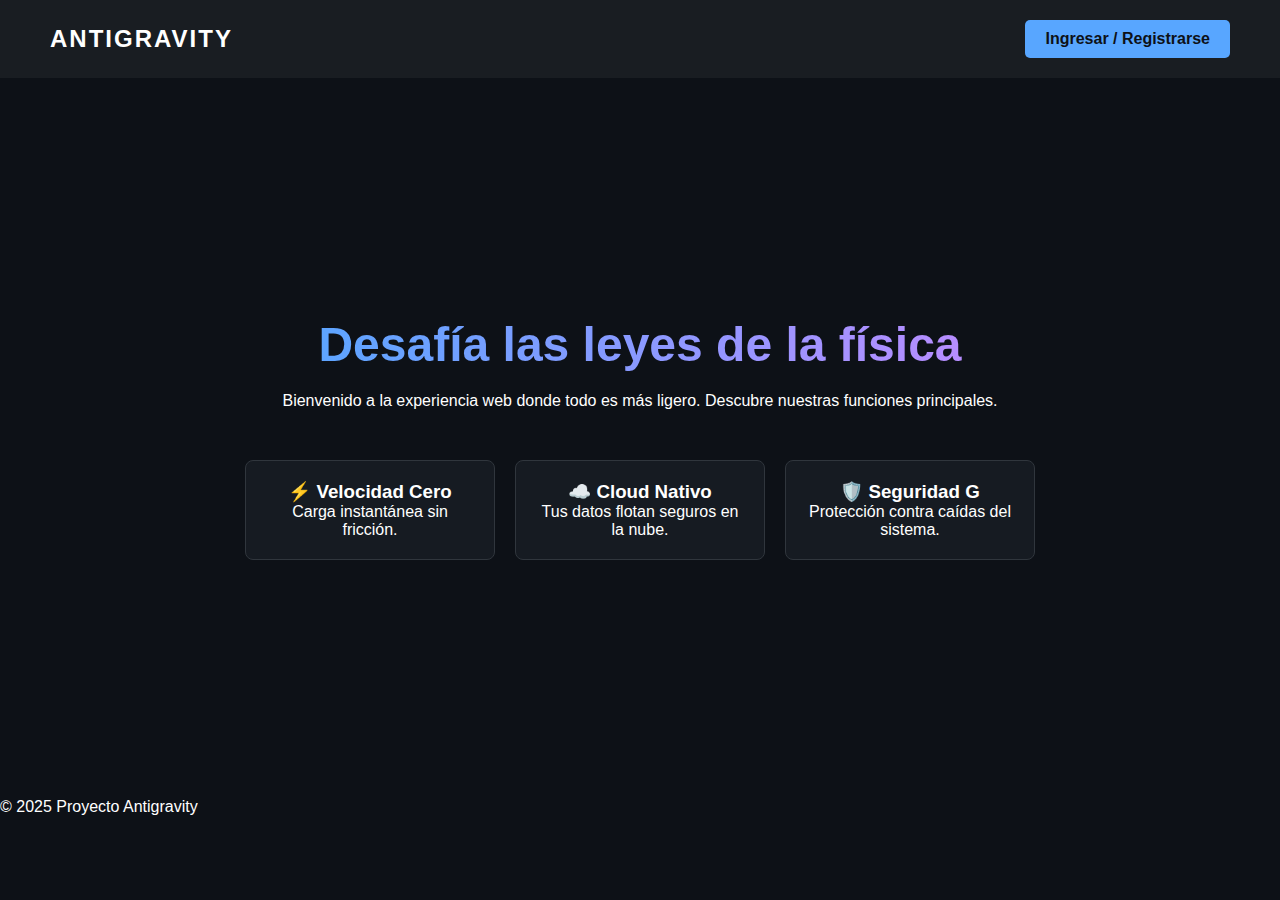
<file: index.html>
<!DOCTYPE html>
<html lang="es">

<head>
    <meta charset="UTF-8">
    <meta name="viewport" content="width=device-width, initial-scale=1.0">
    <title>Google Antigravity - Home</title>
    <link rel="stylesheet" href="style/style.css">
</head>

<body>

    <header>
        <div class="logo">ANTIGRAVITY</div>
        <nav>
            <a id="nav-btn" href="pages/auth.html" class="btn-primary">Ingresar / Registrarse</a>
        </nav>
    </header>

    <main class="hero">
        <div class="content float-animation">
            <h1>Desafía las leyes de la física</h1>
            <p>Bienvenido a la experiencia web donde todo es más ligero. Descubre nuestras funciones principales.</p>
        </div>

        <section class="features">
            <div class="card">
                <h3>⚡ Velocidad Cero</h3>
                <p>Carga instantánea sin fricción.</p>
            </div>
            <div class="card">
                <h3>☁️ Cloud Nativo</h3>
                <p>Tus datos flotan seguros en la nube.</p>
            </div>
            <div class="card">
                <h3>🛡️ Seguridad G</h3>
                <p>Protección contra caídas del sistema.</p>
            </div>
        </section>
    </main>

    <footer>
        <p>&copy; 2025 Proyecto Antigravity</p>
    </footer>

    <script src="js/home.js"></script>

</body>

</html>
</file>
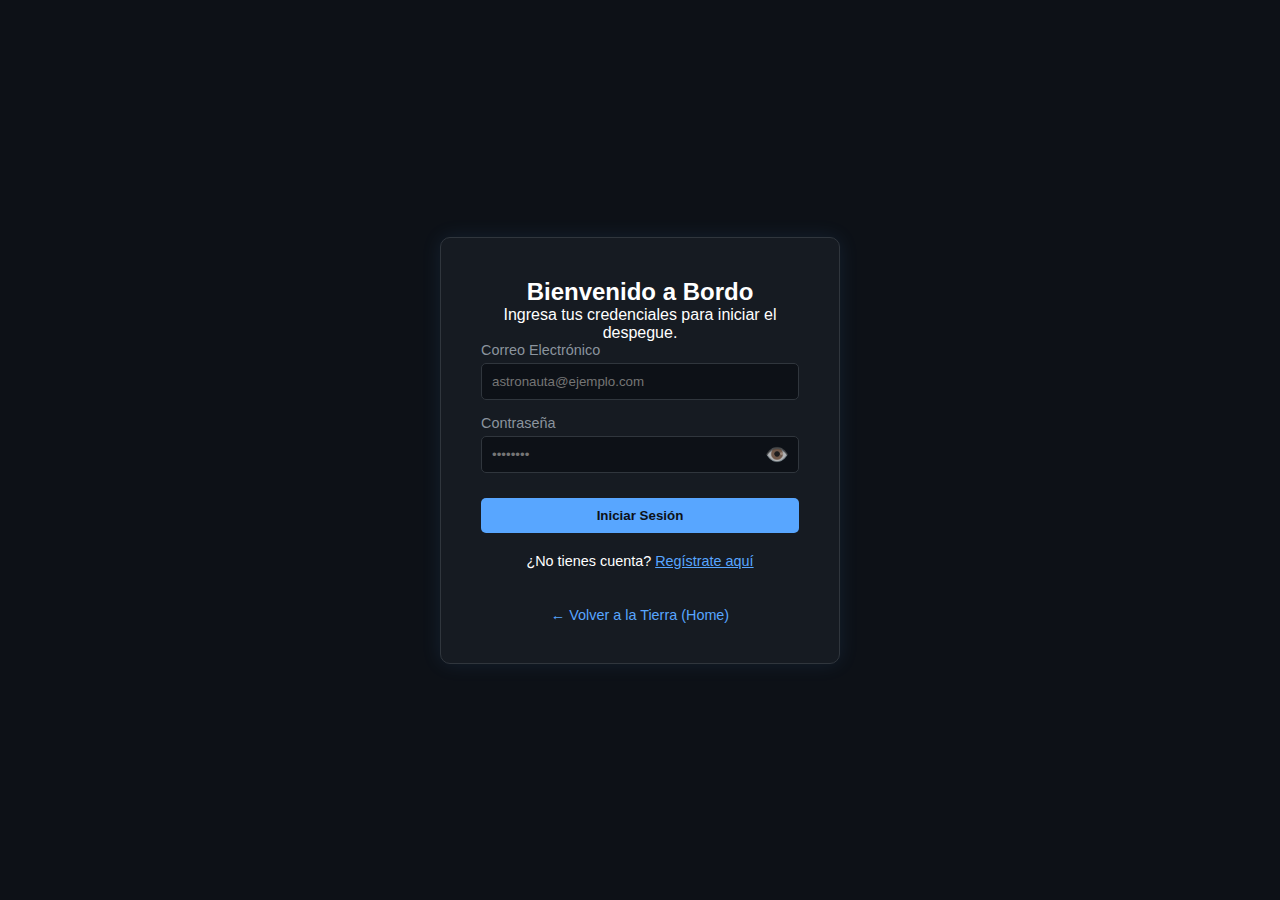
<file: pages/auth.html>
<!DOCTYPE html>
<html lang="es">

<head>
    <meta charset="UTF-8">
    <meta name="viewport" content="width=device-width, initial-scale=1.0">
    <title>Antigravity - Acceso</title>
    <link rel="stylesheet" href="../style/style.css">
</head>

<body>

    <div class="auth-container">
        <div class="auth-box">
            <h2 id="form-title">Bienvenido a Bordo</h2>
            <p>Ingresa tus credenciales para iniciar el despegue.</p>

            <form id="login-form">
                <div class="input-group">
                    <label for="login-email">Correo Electrónico</label>
                    <input type="email" id="login-email" placeholder="astronauta@ejemplo.com" required>
                </div>

                <div class="input-group">
                    <label for="login-pass">Contraseña</label>
                    <div class="password-wrapper">
                        <input type="password" id="login-pass" placeholder="••••••••" required>
                        <button type="button" id="toggle-login-pass" class="toggle-btn"
                            title="Mostrar contraseña">👁️</button>
                    </div>
                </div>

                <button type="submit" class="btn-primary full-width">Iniciar Sesión</button>

                <div class="switch-link">
                    <p>¿No tienes cuenta? <span id="to-register">Regístrate aquí</span></p>
                </div>
            </form>

            <form id="register-form" class="hidden">
                <div class="input-group">
                    <label for="reg-name">Nombre de Piloto</label>
                    <input type="text" id="reg-name" placeholder="Ej: Neil Armstrong" required>
                </div>

                <div class="input-group">
                    <label for="reg-email">Correo Electrónico</label>
                    <input type="email" id="reg-email" placeholder="tu@email.com" required>
                </div>

                <div class="input-group">
                    <label for="reg-pass">Contraseña</label>
                    <div class="password-wrapper">
                        <input type="password" id="reg-pass" placeholder="Crea una clave segura" required>
                        <button type="button" id="toggle-reg-pass" class="toggle-btn"
                            title="Mostrar contraseña">👁️</button>
                    </div>
                </div>

                <button type="submit" class="btn-primary full-width">Registrarse</button>

                <div class="switch-link">
                    <p>¿Ya tienes cuenta? <span id="to-login">Inicia Sesión</span></p>
                </div>
            </form>

            <br>
            <a href="../index.html" class="back-link">← Volver a la Tierra (Home)</a>
        </div>
    </div>

    <script src="../js/script.js"></script>

</body>

</html>
</file>
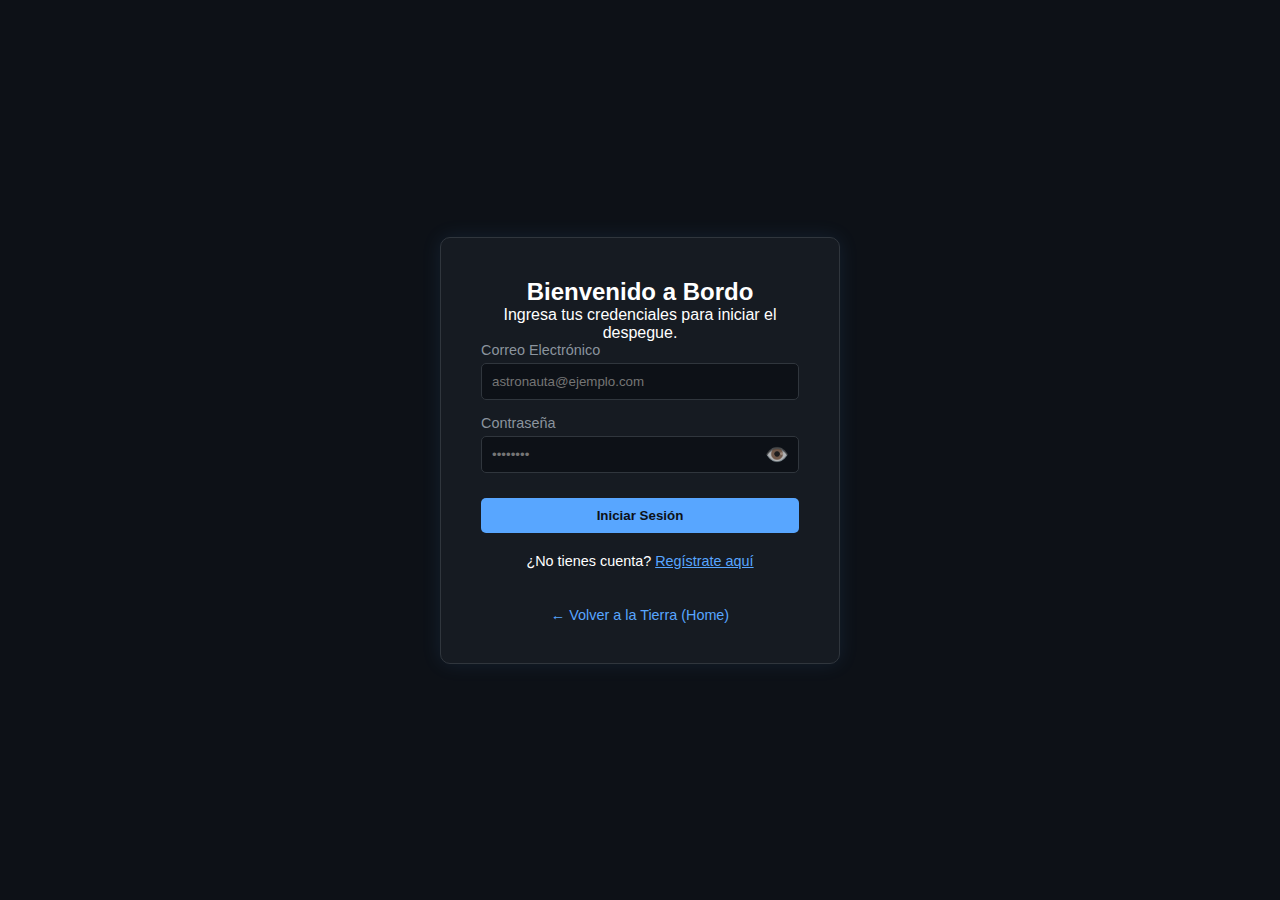
<file: pages/dashboard.html>
<!DOCTYPE html>
<html lang="es">

<head>
    <meta charset="UTF-8">
    <meta name="viewport" content="width=device-width, initial-scale=1.0">
    <title>Antigravity - Panel de Control</title>
    <link rel="stylesheet" href="../style/style.css">
</head>

<body>

    <header>
        <div class="logo">ANTIGRAVITY <span style="font-size: 0.5em; color: #58a6ff;">/ SYSTEM</span></div>
        <nav>
            <span id="user-display" style="margin-right: 20px;">Hola, Astronauta</span>
            <button id="logout-btn" class="btn-primary" style="background-color: #ff5858; color: white;">Cerrar
                Sesión</button>
        </nav>
    </header>

    <main class="hero" style="min-height: 60vh;">
        <div class="content">
            <h1>Acceso Concedido</h1>
            <p>Bienvenido al sistema central. Los sistemas de gravedad están estables.</p>
        </div>

        <section class="features">
            <div class="card">
                <h3 style="color: #58a6ff;">Oxígeno</h3>
                <p id="stat-oxygen" style="font-size: 2rem; font-weight: bold;">98.0%</p>
            </div>
            <div class="card">
                <h3 style="color: #bc8cff;">Gravedad</h3>
                <p id="stat-gravity" style="font-size: 2rem; font-weight: bold;">0.00 G</p>
            </div>
            <div class="card">
                <h3 style="color: #79c0ff;">Velocidad</h3>
                <p id="stat-speed" style="font-size: 2rem; font-weight: bold;">28,000 km/h</p>
            </div>
        </section>

        <section class="mission-control">
            <h2>📋 Bitácora de Misión</h2>

            <div class="mission-input-group">
                <input type="text" id="mission-text" placeholder="Nueva orden para la tripulación..." />
                <button id="add-mission-btn" class="btn-primary">Agregar</button>
            </div>

            <ul id="mission-list" class="mission-list">
            </ul>
        </section>
    </main>

    <script src="../js/dashboard.js"></script>

</body>

</html>
</file>
<file: style/style.css>
/* Reset básico */
* {
    margin: 0;
    padding: 0;
    box-sizing: border-box;
    font-family: 'Segoe UI', Tahoma, Geneva, Verdana, sans-serif;
}

body {
    background-color: #0d1117;
    color: #ffffff;
}

/* Header */
header {
    display: flex;
    justify-content: space-between;
    align-items: center;
    padding: 20px 50px;
    background: rgba(255, 255, 255, 0.05);
}

.logo {
    font-size: 1.5rem;
    font-weight: bold;
    letter-spacing: 2px;
}

/* Botones */
.btn-primary {
    background-color: #58a6ff;
    color: #0d1117;
    padding: 10px 20px;
    text-decoration: none;
    border-radius: 5px;
    font-weight: bold;
    border: none;
    cursor: pointer;
    transition: transform 0.2s;
    display: inline-block;
}

.btn-primary:hover {
    background-color: #79c0ff;
    transform: translateY(-2px);
}

/* Hero Section */
.hero {
    text-align: center;
    padding: 60px 20px;
    min-height: 80vh;
    display: flex;
    flex-direction: column;
    justify-content: center;
    align-items: center;
}

.hero h1 {
    font-size: 3rem;
    margin-bottom: 20px;
    background: linear-gradient(90deg, #58a6ff, #bc8cff);
    -webkit-background-clip: text;
    background-clip: text;
    -webkit-text-fill-color: transparent;
}

/* Animación de Antigravedad */
@keyframes float {
    0% {
        transform: translateY(0px);
    }

    50% {
        transform: translateY(-15px);
    }

    100% {
        transform: translateY(0px);
    }
}

.float-animation {
    animation: float 4s ease-in-out infinite;
}

/* Tarjetas */
.features {
    display: flex;
    gap: 20px;
    margin-top: 50px;
    flex-wrap: wrap;
    justify-content: center;
}

.card {
    background: #161b22;
    padding: 20px;
    border-radius: 8px;
    border: 1px solid #30363d;
    width: 250px;
    text-align: center;
}

/* Auth (Login/Register) */
.auth-container {
    height: 100vh;
    display: flex;
    justify-content: center;
    align-items: center;
}

.auth-box {
    background: #161b22;
    padding: 40px;
    border-radius: 10px;
    border: 1px solid #30363d;
    width: 100%;
    max-width: 400px;
    text-align: center;
    box-shadow: 0 0 20px rgba(88, 166, 255, 0.1);
}

.input-group {
    margin-bottom: 15px;
    text-align: left;
}

.input-group label {
    display: block;
    margin-bottom: 5px;
    font-size: 0.9rem;
    color: #8b949e;
}

.input-group input {
    width: 100%;
    padding: 10px;
    border-radius: 5px;
    border: 1px solid #30363d;
    background: #0d1117;
    color: white;
}

.full-width {
    width: 100%;
    margin-top: 10px;
}

.switch-link,
.back-link {
    margin-top: 20px;
    font-size: 0.9rem;
    display: block;
}

.switch-link span {
    color: #58a6ff;
    cursor: pointer;
    text-decoration: underline;
}

a {
    color: #58a6ff;
    text-decoration: none;
}

.hidden {
    display: none;
}

/* Ojo de contraseña */
.password-wrapper {
    position: relative;
    width: 100%;
}

.toggle-btn {
    position: absolute;
    right: 10px;
    top: 50%;
    transform: translateY(-50%);
    background: none;
    border: none;
    cursor: pointer;
    font-size: 1.2rem;
    opacity: 0.7;
    transition: opacity 0.2s;
}

.toggle-btn:hover {
    opacity: 1;
}

/* BITÁCORA DE MISIÓN */
.mission-control {
    margin-top: 40px;
    width: 100%;
    max-width: 600px;
    background: rgba(255, 255, 255, 0.05);
    padding: 20px;
    border-radius: 10px;
    border: 1px solid #30363d;
}

.mission-control h2 {
    margin-bottom: 15px;
    color: #58a6ff;
    font-size: 1.5rem;
}

.mission-input-group {
    display: flex;
    gap: 10px;
    margin-bottom: 20px;
}

.mission-input-group input {
    flex-grow: 1;
    padding: 10px;
    border-radius: 5px;
    border: 1px solid #30363d;
    background: #0d1117;
    color: white;
}

.mission-list {
    list-style: none;
    text-align: left;
}

.mission-item {
    background: #161b22;
    padding: 10px;
    margin-bottom: 8px;
    border-radius: 5px;
    display: flex;
    justify-content: space-between;
    align-items: center;
    border-left: 3px solid #bc8cff;
    animation: fadeIn 0.3s ease;
}

@keyframes fadeIn {
    from {
        opacity: 0;
        transform: translateY(-10px);
    }

    to {
        opacity: 1;
        transform: translateY(0);
    }
}

.delete-btn {
    background: transparent;
    border: none;
    color: #ff5858;
    font-weight: bold;
    cursor: pointer;
    font-size: 1.2rem;
}

.delete-btn:hover {
    color: red;
}
</file>
